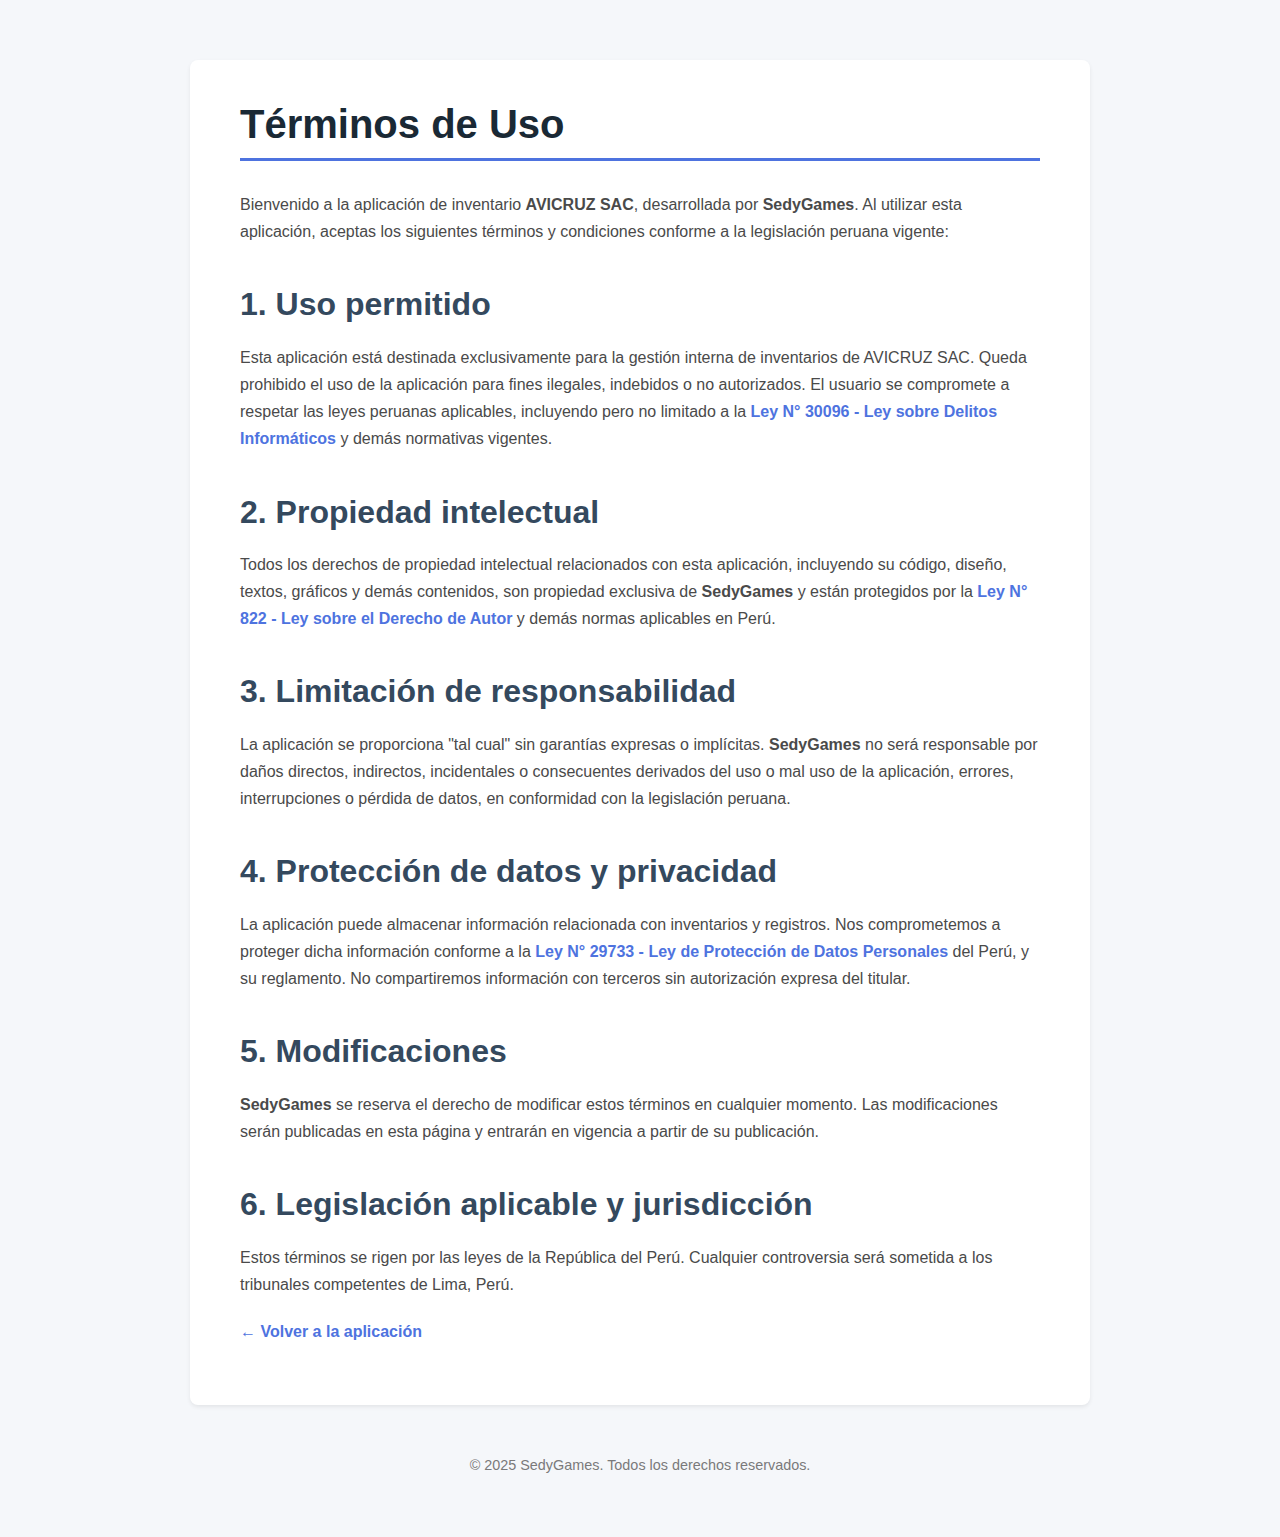
<file: terminos.html>
<!DOCTYPE html>
<html lang="es">

<head>
  <meta charset="UTF-8" />
  <meta name="viewport" content="width=device-width, initial-scale=1" />
  <title>Términos de Uso - SedyGames</title>
  <link href="https://cdn.jsdelivr.net/npm/bootstrap@5.3.0/dist/css/bootstrap.min.css" rel="stylesheet" />
  <style>
    body {
      background-color: #f5f7fa;
      font-family: 'Segoe UI', Tahoma, Geneva, Verdana, sans-serif;
      color: #2c3e50;
      padding-top: 60px;
      padding-bottom: 60px;
    }
    .container {
      max-width: 900px;
      background: #ffffff;
      padding: 40px 50px;
      border-radius: 8px;
      box-shadow: 0 6px 18px rgba(0,0,0,0.1);
    }
    h1 {
      font-weight: 700;
      color: #1a2935;
      margin-bottom: 30px;
      border-bottom: 3px solid #4e73df;
      padding-bottom: 10px;
    }
    h2 {
      margin-top: 40px;
      margin-bottom: 20px;
      font-weight: 600;
      color: #34495e;
    }
    p {
      font-size: 1rem;
      line-height: 1.7;
      margin-bottom: 20px;
      color: #4a4a4a;
    }
    a {
      color: #4e73df;
      text-decoration: none;
      font-weight: 600;
    }
    a:hover {
      text-decoration: underline;
      color: #2c3e50;
    }
    footer {
      text-align: center;
      margin-top: 50px;
      font-size: 0.9rem;
      color: #7a7a7a;
    }
  </style>
</head>

<body>
  <div class="container shadow-sm">
    <h1>Términos de Uso</h1>
    <p>Bienvenido a la aplicación de inventario <strong>AVICRUZ SAC</strong>, desarrollada por <strong>SedyGames</strong>. Al utilizar esta aplicación, aceptas los siguientes términos y condiciones conforme a la legislación peruana vigente:</p>

    <h2>1. Uso permitido</h2>
    <p>Esta aplicación está destinada exclusivamente para la gestión interna de inventarios de AVICRUZ SAC. Queda prohibido el uso de la aplicación para fines ilegales, indebidos o no autorizados. El usuario se compromete a respetar las leyes peruanas aplicables, incluyendo pero no limitado a la 
      <a href="https://www2.congreso.gob.pe/sicr/cendocbib/con5_uibd.nsf/C5F98BB564E5CCCF05258316006064AB/$FILE/6_Ley_30096.pdf" target="_blank" rel="noopener noreferrer">Ley N° 30096 - Ley sobre Delitos Informáticos</a> y demás normativas vigentes.</p>

    <h2>2. Propiedad intelectual</h2>
    <p>Todos los derechos de propiedad intelectual relacionados con esta aplicación, incluyendo su código, diseño, textos, gráficos y demás contenidos, son propiedad exclusiva de <strong>SedyGames</strong> y están protegidos por la 
      <a href="https://www.leyes.congreso.gob.pe/Documentos/DecretosLegislativos/00822.pdf" target="_blank" rel="noopener noreferrer">Ley N° 822 - Ley sobre el Derecho de Autor</a> y demás normas aplicables en Perú.</p>

    <h2>3. Limitación de responsabilidad</h2>
    <p>La aplicación se proporciona "tal cual" sin garantías expresas o implícitas. <strong>SedyGames</strong> no será responsable por daños directos, indirectos, incidentales o consecuentes derivados del uso o mal uso de la aplicación, errores, interrupciones o pérdida de datos, en conformidad con la legislación peruana.</p>

    <h2>4. Protección de datos y privacidad</h2>
    <p>La aplicación puede almacenar información relacionada con inventarios y registros. Nos comprometemos a proteger dicha información conforme a la 
      <a href="https://cdn.www.gob.pe/uploads/document/file/272360/Ley%20N%C2%BA%2029733.pdf.pdf?v=1618338779" target="_blank" rel="noopener noreferrer">Ley N° 29733 - Ley de Protección de Datos Personales</a> del Perú, y su reglamento. No compartiremos información con terceros sin autorización expresa del titular.</p>

    <h2>5. Modificaciones</h2>
    <p><strong>SedyGames</strong> se reserva el derecho de modificar estos términos en cualquier momento. Las modificaciones serán publicadas en esta página y entrarán en vigencia a partir de su publicación.</p>

    <h2>6. Legislación aplicable y jurisdicción</h2>
    <p>Estos términos se rigen por las leyes de la República del Perú. Cualquier controversia será sometida a los tribunales competentes de Lima, Perú.</p>

    <p><a href="index.html">← Volver a la aplicación</a></p>
  </div>

  <footer>
    &copy; 2025 SedyGames. Todos los derechos reservados.
  </footer>
</body>

</html>
</file>
